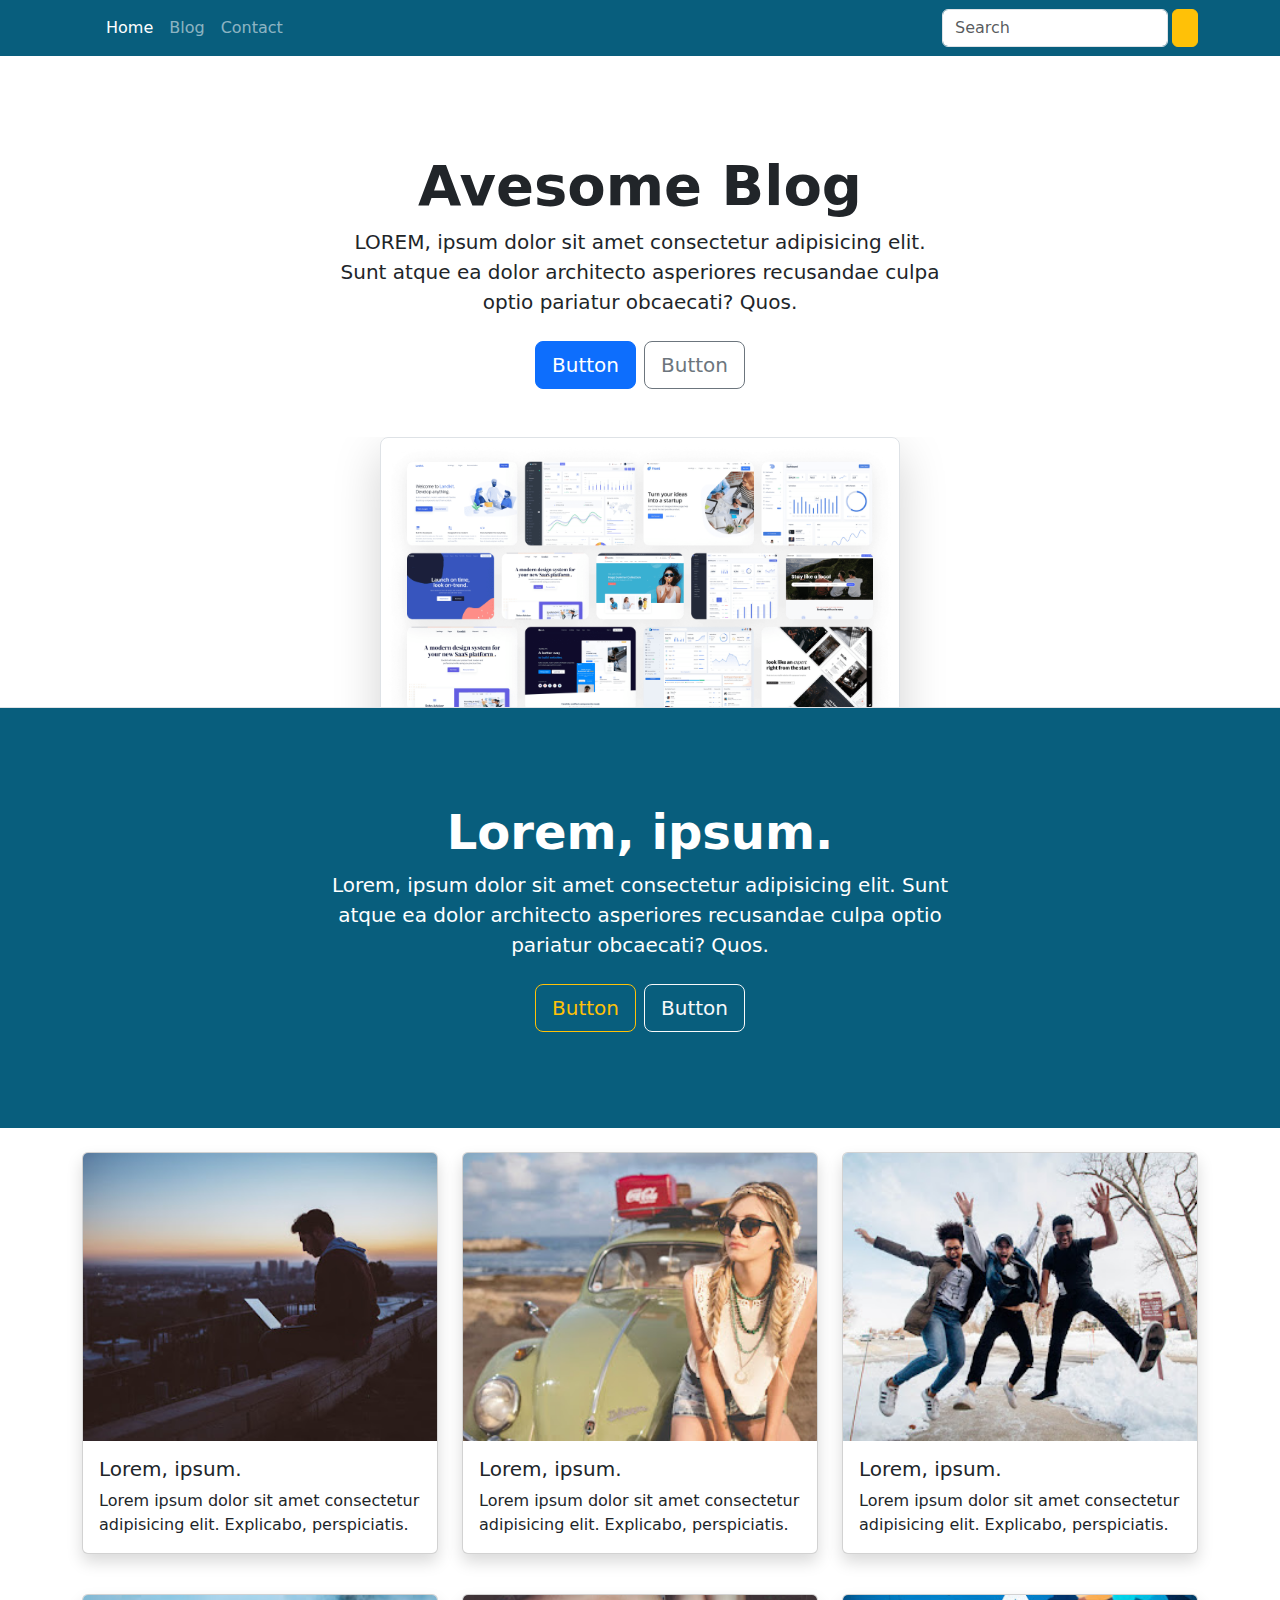
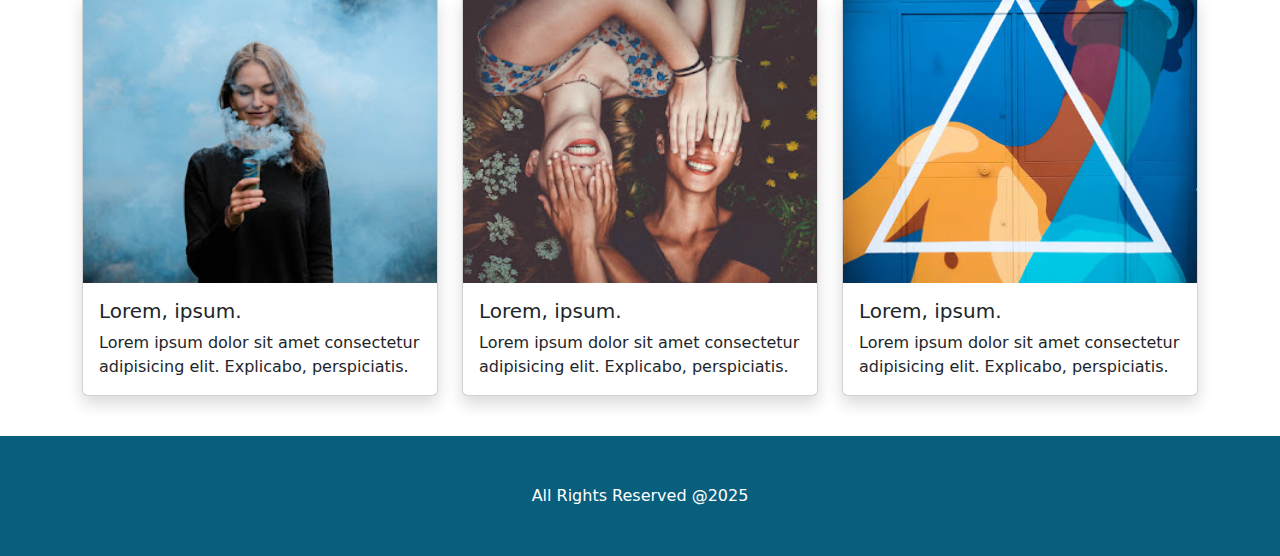
<file: index.html>
<!DOCTYPE html>
<html lang="en">
<head>
    <meta charset="UTF-8">
    <meta http-equiv="X-UA-Compatible" content="IE=edge">
    <meta name="viewport" content="width=device-width, initial-scale=1.0">
    <link rel="stylesheet" href="https://cdn.jsdelivr.net/npm/bootstrap@5.3.0-alpha1/dist/css/bootstrap.min.css
    ">
    <link rel="stylesheet" href="https://cdnjs.cloudflare.com/ajax/libs/font-awesome/6.2.1/css/all.min.css" integrity="sha512-MV7K8+y+gLIBoVD59lQIYicR65iaqukzvf/nwasF0nqhPay5w/9lJmVM2hMDcnK1OnMGCdVK+iQrJ7lzPJQd1w==" crossorigin="anonymous" referrerpolicy="no-referrer" />
    <link rel="stylesheet" href="style.css">
    <title>Awesome Blog</title>
</head>
<body>  


    
    <nav class="navbar navbar-expand-md navbar-dark">
        <div class="container">
            <a href="index.html" class="navbar-brand">
                <i class="fa-solid fa-house"></i>
            </a>
            <button class="navbar-toggler" type="button" data-bs-toggle="collapse" data-bs-target="#mobile">
                <span class="navbar-toggler-icon"></span>
            </button>
          <div id="mobile" class="collapse navbar-collapse">
            <ul class="navbar-nav me-auto">
                <li class="nav-item">
                    <a href="index.html" class="nav-link active">Home</a>
                </li>
                <li class="nav-item">
                    <a href="Blogs.html" class="nav-link">Blog</a>
                </li>
                <li class="nav-item">
                    <a href="contact.html" class="nav-link">Contact</a>
                </li>
            </ul>
            <form class="d-flex">
                    <input type="text" class="form-control me-1" placeholder="Search">
                    <button class="btn btn-warning">
                        <i class="fa-solid fa-magnifying-glass"></i>
                    </button>
            </form>
        </div> 

                </div>
    </nav>

    <header>
        <div class="text-center pt-5 mt-5 px-4 border-bottom">
            <h1 class="display-4 fw-bold ">Avesome Blog</h1>
            <div class="col-lg-6 mx-auto">
                <p class="lead mb-4">
                    LOREM, ipsum dolor sit amet consectetur adipisicing elit. Sunt atque ea dolor architecto asperiores recusandae culpa optio pariatur obcaecati? Quos.
                </p>
                <div class="mb-5 d-grid gap-2 d-md-flex justify-content-md-center">
                    <button class="btn btn-primary btn-lg">
                        <i class="fa-solid fa-caret-right"></i>Button</button>
                    <button class="btn btn-outline-secondary btn-lg">
                         <i class="fa-solid fa-caret-right"></i>Button</button>    
                </div>
                <div class="overflow-hidden" style="max-height:30vh">
                    <div class="container px-5">
                        <img src="img/bg.png" class="img-fluid border rounded-3 shadow-lg mb-4" width="700" height="500" alt="">
                    </div>
                </div>
            </div>
        </div>
    </header>

    <main>
        <div class="bg-dark text-secondary px-4 py-5 text-center text-white">
            <div class="py-5">
                <h1 class="display-5 fw-bold">Lorem, ipsum.</h1>
               
                <div class="col-lg-6 mx-auto">
                    <p class="lead mb-4">
                        Lorem, ipsum dolor sit amet consectetur adipisicing elit. Sunt atque ea dolor architecto asperiores recusandae culpa optio pariatur obcaecati? Quos.
                    </p>
                    <div class="d-grid gap-2 d-md-flex justify-content-md-center">
                        <button class="btn btn-outline-warning btn-lg">
                            <i class="fa-solid fa-caret-right"></i>Button</button>
                        <button class="btn btn-outline-light btn-lg">
                             <i class="fa-solid fa-caret-right"></i>Button</button>    
                    </div>
                </div>
            </div>
        </div>
        <div class="container my-4">
            <div class="row row-cols-1 row-cols-md-2 row-cols-lg-3  g-4">
                <div class="col">
                    <div class="card mb-3 shadow">
                        <img src="img/1.jpeg" class="card-img-top" alt="">
                        <div class="card-body">
                            <h5 class="card-title">Lorem, ipsum.</h5>
                            <p class="card-text">Lorem ipsum dolor sit amet consectetur adipisicing elit. Explicabo, perspiciatis.</p>
                        </div>
                    </div>
                </div>
                <div class="col">
                    <div class="card mb-3 shadow">
                        <img src="img/2.jpeg" class="card-img-top" alt="">
                        <div class="card-body">
                            <h5 class="card-title">Lorem, ipsum.</h5>
                            <p class="card-text">Lorem ipsum dolor sit amet consectetur adipisicing elit. Explicabo, perspiciatis.</p>
                        </div>
                    </div>
                </div>
                <div class="col">
                    <div class="card mb-3 shadow">
                        <img src="img/3.jpeg" class="card-img-top" alt="">
                        <div class="card-body">
                            <h5 class="card-title">Lorem, ipsum.</h5>
                            <p class="card-text">Lorem ipsum dolor sit amet consectetur adipisicing elit. Explicabo, perspiciatis.</p>
                        </div>
                    </div>
                </div>
                <div class="col">
                    <div class="card mb-3 shadow">
                        <img src="img/4.jpeg" class="card-img-top" alt="">
                        <div class="card-body">
                            <h5 class="card-title">Lorem, ipsum.</h5>
                            <p class="card-text">Lorem ipsum dolor sit amet consectetur adipisicing elit. Explicabo, perspiciatis.</p>
                        </div>
                    </div>
                </div>
                <div class="col">
                    <div class="card mb-3 shadow">
                        <img src="img/5.jpeg" class="card-img-top" alt="">
                        <div class="card-body">
                            <h5 class="card-title">Lorem, ipsum.</h5>
                            <p class="card-text">Lorem ipsum dolor sit amet consectetur adipisicing elit. Explicabo, perspiciatis.</p>
                        </div>
                    </div>
                </div>
                <div class="col">
                    <div class="card mb-3 shadow">
                        <img src="img/6.jpeg" class="card-img-top" alt="">
                        <div class="card-body">
                            <h5 class="card-title">Lorem, ipsum.</h5>
                            <p class="card-text">Lorem ipsum dolor sit amet consectetur adipisicing elit. Explicabo, perspiciatis.</p>
                        </div>
                    </div>
                </div>
            </div>
        </div>
    </main>

    <footer class="py-5 bg-dark text-white">
        <div class="container text-center">
            <span>All Rights Reserved @2025</span>
        </div>
    </footer>

    <script src="https://cdn.jsdelivr.net/npm/bootstrap@5.3.0-alpha1/dist/js/bootstrap.bundle.min.js"></script>
    
</body>
</html>
</file>
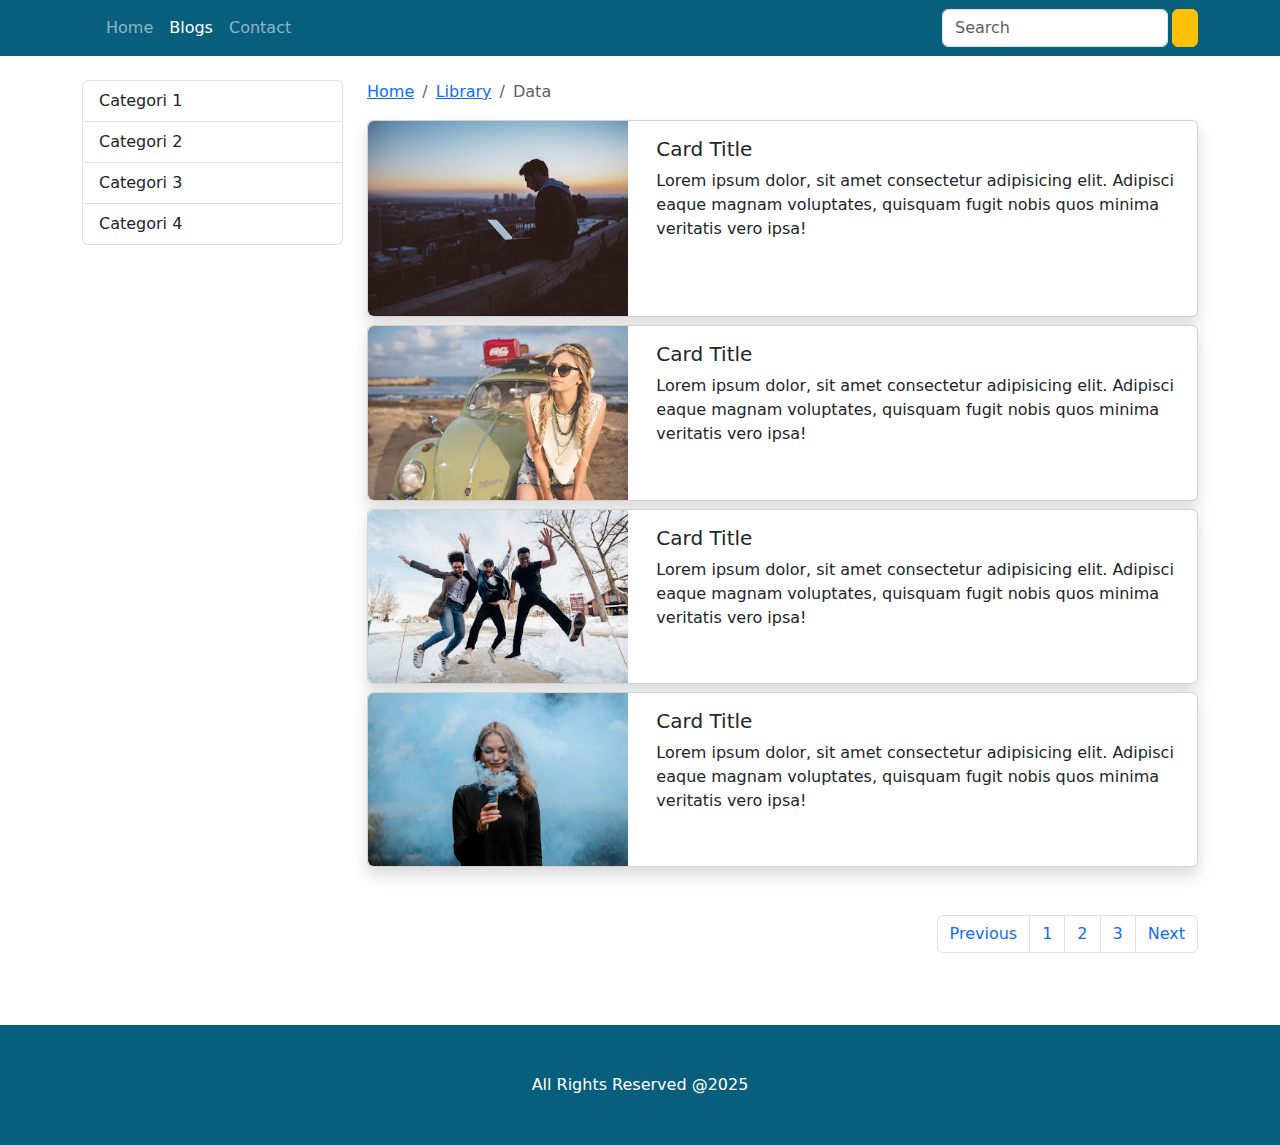
<file: Blogs.html>
<!DOCTYPE html>
<html lang="en">
<head>
    <meta charset="UTF-8">
    <meta http-equiv="X-UA-Compatible" content="IE=edge">
    <meta name="viewport" content="width=device-width, initial-scale=1.0">
    <link rel="stylesheet" href="https://cdn.jsdelivr.net/npm/bootstrap@5.3.0-alpha1/dist/css/bootstrap.min.css
    ">
    <link rel="stylesheet" href="https://cdnjs.cloudflare.com/ajax/libs/font-awesome/6.2.1/css/all.min.css" integrity="sha512-MV7K8+y+gLIBoVD59lQIYicR65iaqukzvf/nwasF0nqhPay5w/9lJmVM2hMDcnK1OnMGCdVK+iQrJ7lzPJQd1w==" crossorigin="anonymous" referrerpolicy="no-referrer" />
    <link rel="stylesheet" href="style.css">
    <title>Awesome Blog</title>
</head>
<body>  


    
    <nav class="navbar navbar-expand-md navbar-dark">
        <div class="container">
            <a href="index.html" class="navbar-brand">
                <i class="fa-solid fa-house"></i>
            </a>
            <button class="navbar-toggler" type="button" data-bs-toggle="collapse" data-bs-target="#mobile">
                <span class="navbar-toggler-icon"></span>
            </button>
          <div id="mobile" class="collapse navbar-collapse">
            <ul class="navbar-nav me-auto">
                <li class="nav-item">
                    <a href="index.html" class="nav-link">Home</a>
                </li>
                <li class="nav-item">
                    <a href="blogs.html" class="nav-link active">Blogs</a>
                </li>
                <li class="nav-item">
                    <a href="contact.html" class="nav-link">Contact</a>
                </li>
            </ul>
            <form class="d-flex">
                    <input type="text" class="form-control me-1" placeholder="Search">
                    <button class="btn btn-warning">
                        <i class="fa-solid fa-magnifying-glass"></i>
                    </button>
            </form>
        </div>

                </div>
    </nav>

    <main>
        <div class="container my-4">
            <div class="row">
                <div class="col-md-3 d-none d-md-block">
                    <div class="list-group">
                        <a href="#" class="list-group-item action">Categori 1</a>
                        <a href="#" class="list-group-item action">Categori 2</a>
                        <a href="#" class="list-group-item action">Categori 3</a>
                        <a href="#" class="list-group-item action">Categori 4</a>
                    </div>
                </div>
                <div class="col-md-9 ">
                    <nav>
                        <ol class="breadcrumb">
                          <li class="breadcrumb-item"><a href="#">Home</a></li>
                          <li class="breadcrumb-item"><a href="#">Library</a></li>
                          <li class="breadcrumb-item active">Data</li>
                        </ol>
                      </nav>
                      <div class="card mb-2 shadow">
                        <div class="row">
                            <div class="col-4">
                                <img src="img/1.jpeg" class="img-fluid rounded-start" alt="">
                            </div>
                            <div class="col-8 card-body">
                                <h5 class="card-title">Card Title</h5>
                                <p class="card-text">Lorem ipsum dolor, sit amet consectetur adipisicing elit. Adipisci eaque magnam voluptates, quisquam fugit nobis quos minima veritatis vero ipsa!</p>
                            </div>
                        </div>
                      </div>
                      <div class="card mb-2 shadow">
                        <div class="row">
                            <div class="col-4">
                                <img src="img/2.jpeg" class="img-fluid rounded-start" alt="">
                            </div>
                            <div class="col-8 card-body">
                                <h5 class="card-title">Card Title</h5>
                                <p class="card-text">Lorem ipsum dolor, sit amet consectetur adipisicing elit. Adipisci eaque magnam voluptates, quisquam fugit nobis quos minima veritatis vero ipsa!</p>
                            </div>
                        </div>
                      </div>
                      <div class="card mb-2 shadow">
                        <div class="row">
                            <div class="col-4">
                                <img src="img/3.jpeg" class="img-fluid rounded-start" alt="">
                            </div>
                            <div class="col-8 card-body">
                                <h5 class="card-title">Card Title</h5>
                                <p class="card-text">Lorem ipsum dolor, sit amet consectetur adipisicing elit. Adipisci eaque magnam voluptates, quisquam fugit nobis quos minima veritatis vero ipsa!</p>
                            </div>
                        </div>
                      </div>
                      <div class="card mb-2 shadow">
                        <div class="row">
                            <div class="col-4">
                                <img src="img/4.jpeg" class="img-fluid rounded-start" alt="">
                            </div>
                            <div class="col-8 card-body">
                                <h5 class="card-title">Card Title</h5>
                                <p class="card-text">Lorem ipsum dolor, sit amet consectetur adipisicing elit. Adipisci eaque magnam voluptates, quisquam fugit nobis quos minima veritatis vero ipsa!</p>
                            </div>
                        </div>
                      </div>
                      <nav class="my-5">
                        <ul class="pagination justify-content-end">
                            <li class="page-item disapled"><a href="#" class="page-link">Previous</a></li>
                            <li class="page-item"><a href="" class="page-link">1</a></li>
                            <li class="page-item"><a href="" class="page-link">2</a></li>
                            <li class="page-item"><a href="" class="page-link">3</a></li>
                            <li class="page-item"><a href="" class="page-link">Next</a></li>
                        </ul>
                      </nav>
                </div>
            </div>
        </div>
    </main>
    
    <footer class="py-5 bg-dark text-white">
        <div class="container text-center">
            <span>All Rights Reserved @2025</span>
        </div>
    </footer>

    <script src="https://cdn.jsdelivr.net/npm/bootstrap@5.3.0-alpha1/dist/js/bootstrap.bundle.min.js"></script>
    
</body>
</html>
</file>
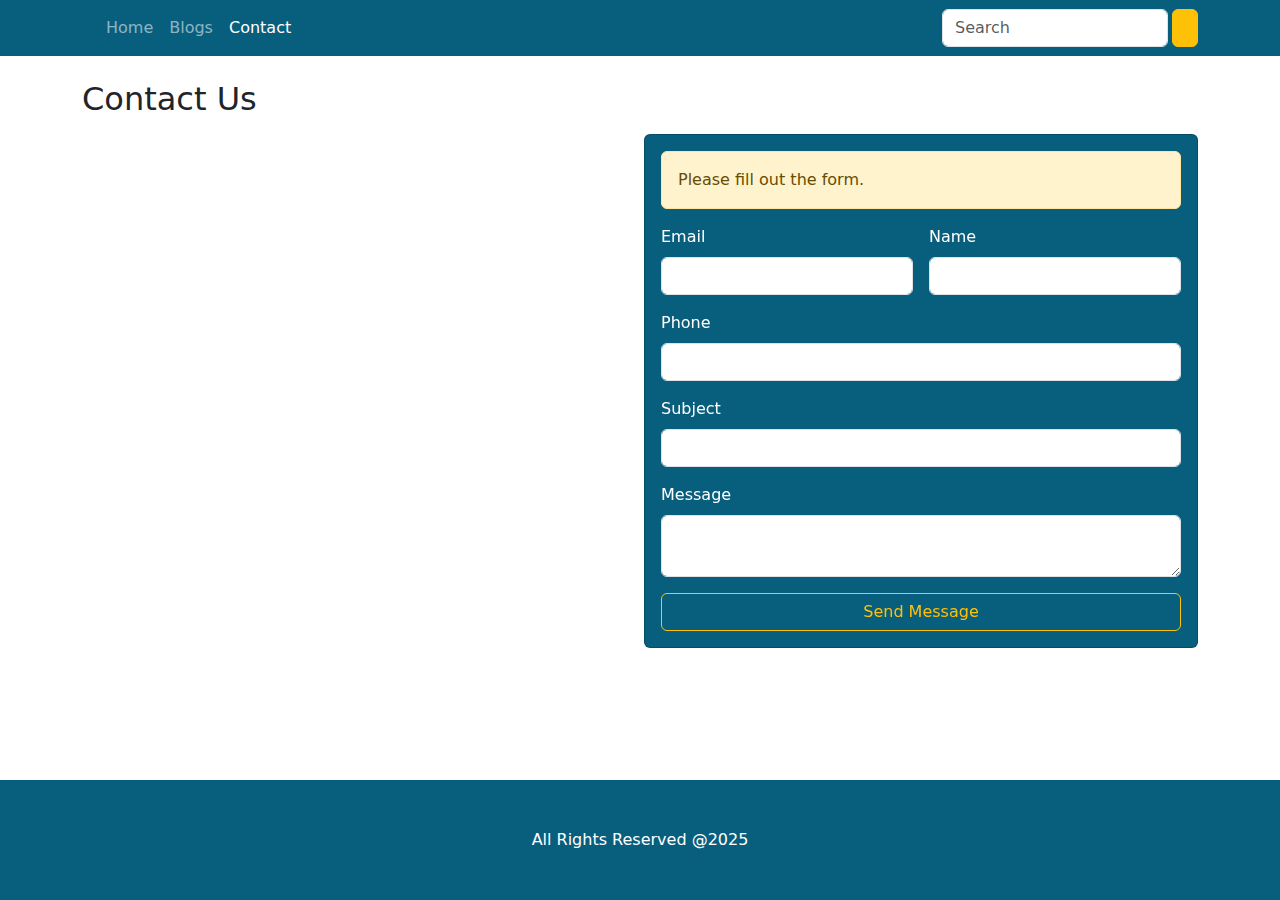
<file: contact.html>
<!DOCTYPE html>
<html lang="en" class="h-100">
<head>
    <meta charset="UTF-8">
    <meta http-equiv="X-UA-Compatible" content="IE=edge">
    <meta name="viewport" content="width=device-width, initial-scale=1.0">
    <link rel="stylesheet" href="https://cdn.jsdelivr.net/npm/bootstrap@5.3.0-alpha1/dist/css/bootstrap.min.css
    ">
    <link rel="stylesheet" href="https://cdnjs.cloudflare.com/ajax/libs/font-awesome/6.2.1/css/all.min.css" integrity="sha512-MV7K8+y+gLIBoVD59lQIYicR65iaqukzvf/nwasF0nqhPay5w/9lJmVM2hMDcnK1OnMGCdVK+iQrJ7lzPJQd1w==" crossorigin="anonymous" referrerpolicy="no-referrer" />
    <link rel="stylesheet" href="style.css">
    <title>Awesome Blog</title>
</head>
<body class="h-100 d-flex flex-column">  
    <nav class="navbar navbar-expand-md navbar-dark">
        <div class="container">
            <a href="index.html" class="navbar-brand">
                <i class="fa-solid fa-house"></i>
            </a>
            <button class="navbar-toggler" type="button" data-bs-toggle="collapse" data-bs-target="#mobile">
                <span class="navbar-toggler-icon"></span>
            </button>
          <div id="mobile" class="collapse navbar-collapse">
            <ul class="navbar-nav me-auto">
                <li class="nav-item">
                    <a href="index.html" class="nav-link">Home</a>
                </li>
                <li class="nav-item">
                    <a href="blogs.html" class="nav-link">Blogs</a>
                </li>
                <li class="nav-item">
                    <a href="contact.html" class="nav-link active">Contact</a>
                </li>
            </ul>
            <form class="d-flex">
                    <input type="text" class="form-control me-1" placeholder="Search">
                    <button class="btn btn-warning">
                        <i class="fa-solid fa-magnifying-glass"></i>
                    </button>
            </form>
        </div>

                </div>
    </nav>

    <main>
        <div class="container my-4">
            <h2 class="my-3">Contact Us</h2>
            <div class="row g-2">
                <div class="col-md-6">
                    <iframe id="map" src="https://www.google.com/maps/embed?pb=!1m18!1m12!1m3!1d2645.486363106887!2d32.82662386554455!3d35.13128149756176!2m3!1f0!2f0!3f0!3m2!1i1024!2i768!4f13.1!3m3!1m2!1s0x14e758dfda02a773%3A0x40e8c162364bc75e!2sLefke%20Avrupa%20%C3%9Cniversitesi!5e0!3m2!1str!2s!4v1675433233162!5m2!1str!2s" width="100%" style="border:0;" allowfullscreen="" loading="lazy" referrerpolicy="no-referrer-when-downgrade"></iframe>
                </div>
                <div class="col-md-6">
                    <div class="card bg-dark">
                        <div class="card-body">
                            <div class="alert alert-warning">
                                Please fill out the form.
                            </div>
                            <form class="row g-3 text-white">
                                <div class="col-md-6">
                                    <label for="email" class="form-label">Email</label>
                                    <input type="email" name="email" id="email" class="form-control">
                                </div>
                                <div class="col-md-6">
                                    <label for="name" class="form-label">Name</label>
                                    <input type="text" name="name" id="name" class="form-control">
                                </div>
                                <div class="col-md-12">
                                    <label for="name" class="form-label">Phone</label>
                                    <input type="text" name="phone" id="phone" class="form-control">
                                </div>
                                <div class="col-md-12">
                                    <label for="subject" class="form-label">Subject</label>
                                    <input type="text" name="subject" id="subject" class="form-control">
                                </div>
                                <div class="col-md-12">
                                    <label for="message" class="form-label">Message</label>
                                   <textarea name="message" id="message" class="form-control"></textarea>
                                </div>
                                <div class="col-12">
                                    <button class="btn btn-outline-warning" style="width: 100%;">Send Message</button>
                                </div>
                            </form>
                        </div>
                    </div>
                </div>
            </div>
        </div>
    </main>

   
    <footer class="py-5 bg-dark text-white mt-auto">
        <div class="container text-center">
            <span>All Rights Reserved @2025</span>
        </div>
    </footer>

    <script src="https://cdn.jsdelivr.net/npm/bootstrap@5.3.0-alpha1/dist/js/bootstrap.bundle.min.js"></script>
    
</body>
</html>
</file>
<file: style.css>
.navbar{
    background-color: #085e7d;
}
.bg-dark{
    background-color: #085e7d !important;
}
.card-img-top{
    width: 100%;
    height: 25vh;
    object-fit: cover;
}
#map{
    height: 450px;
}

@media (min-width: 768px) { 
    .card-img-top{
        height: 32vh;
    }
    #map{
        height: 100%;
    }
 }
</file>
